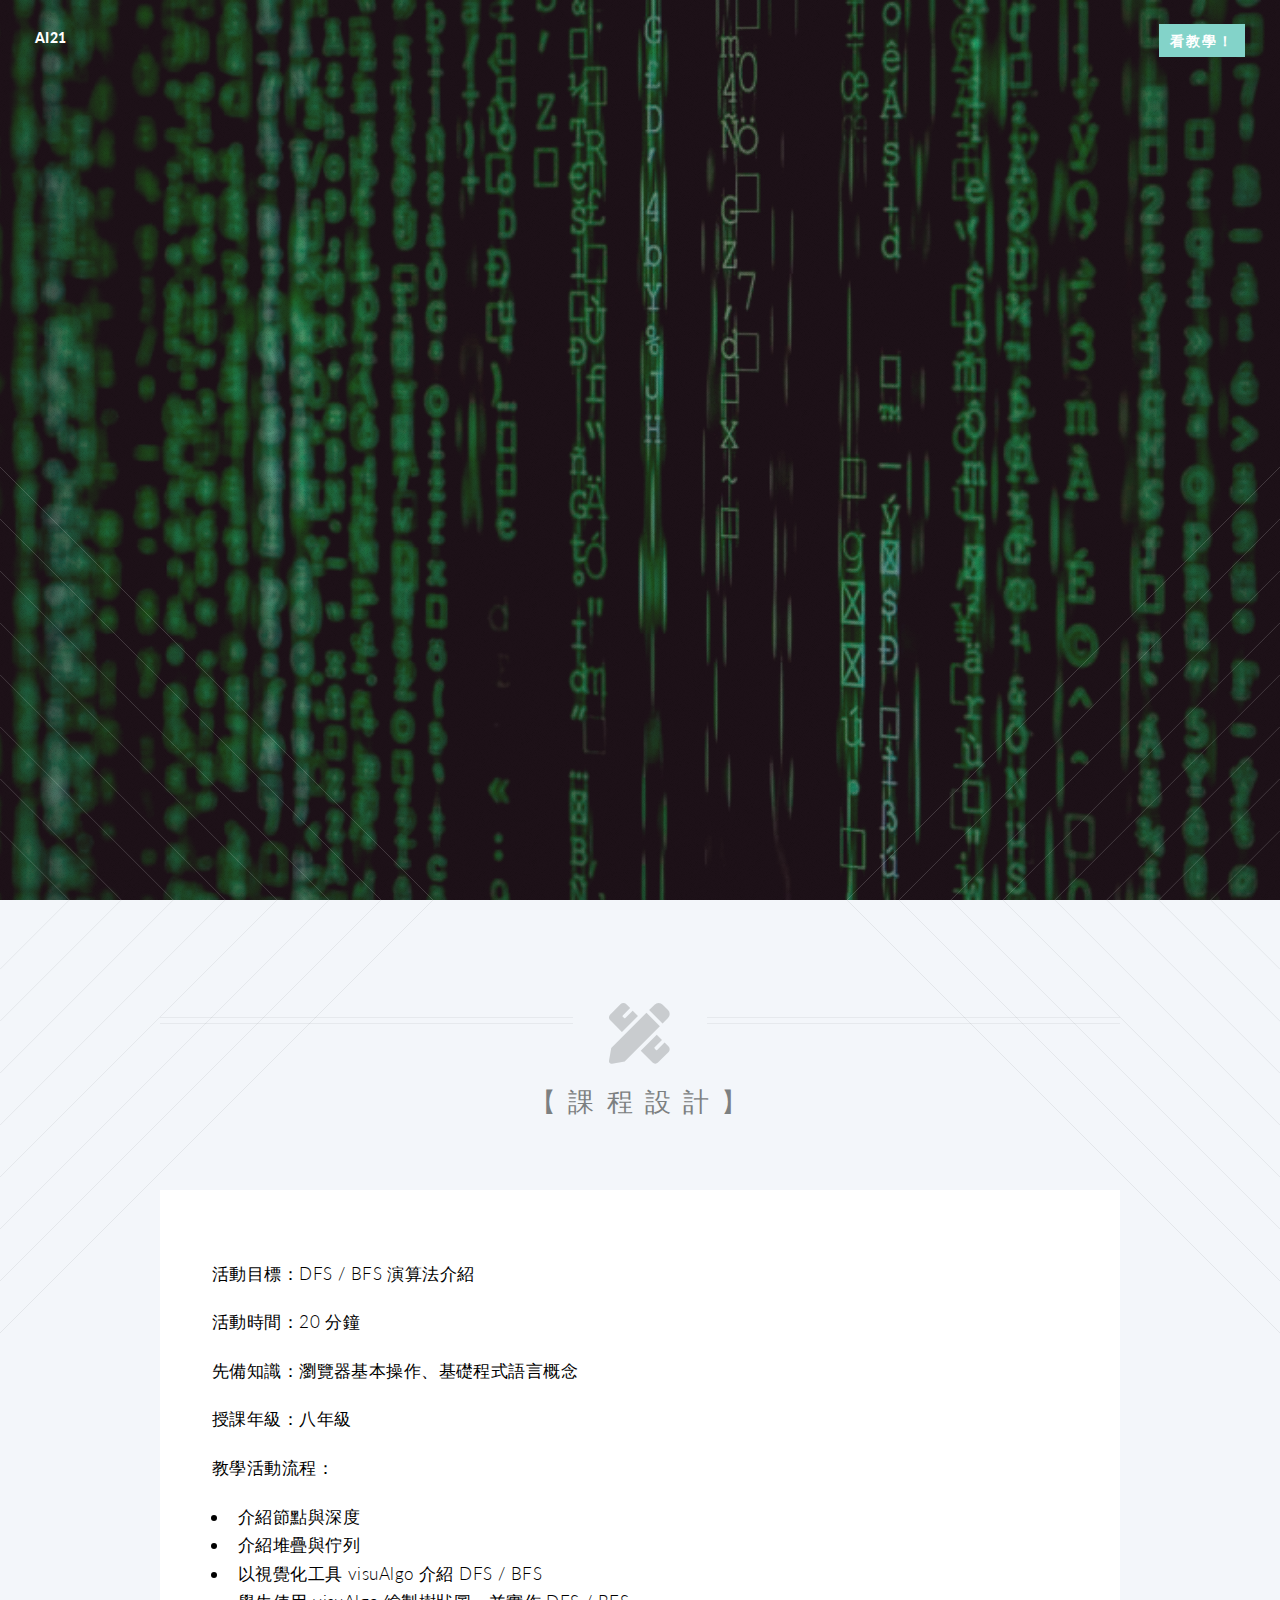
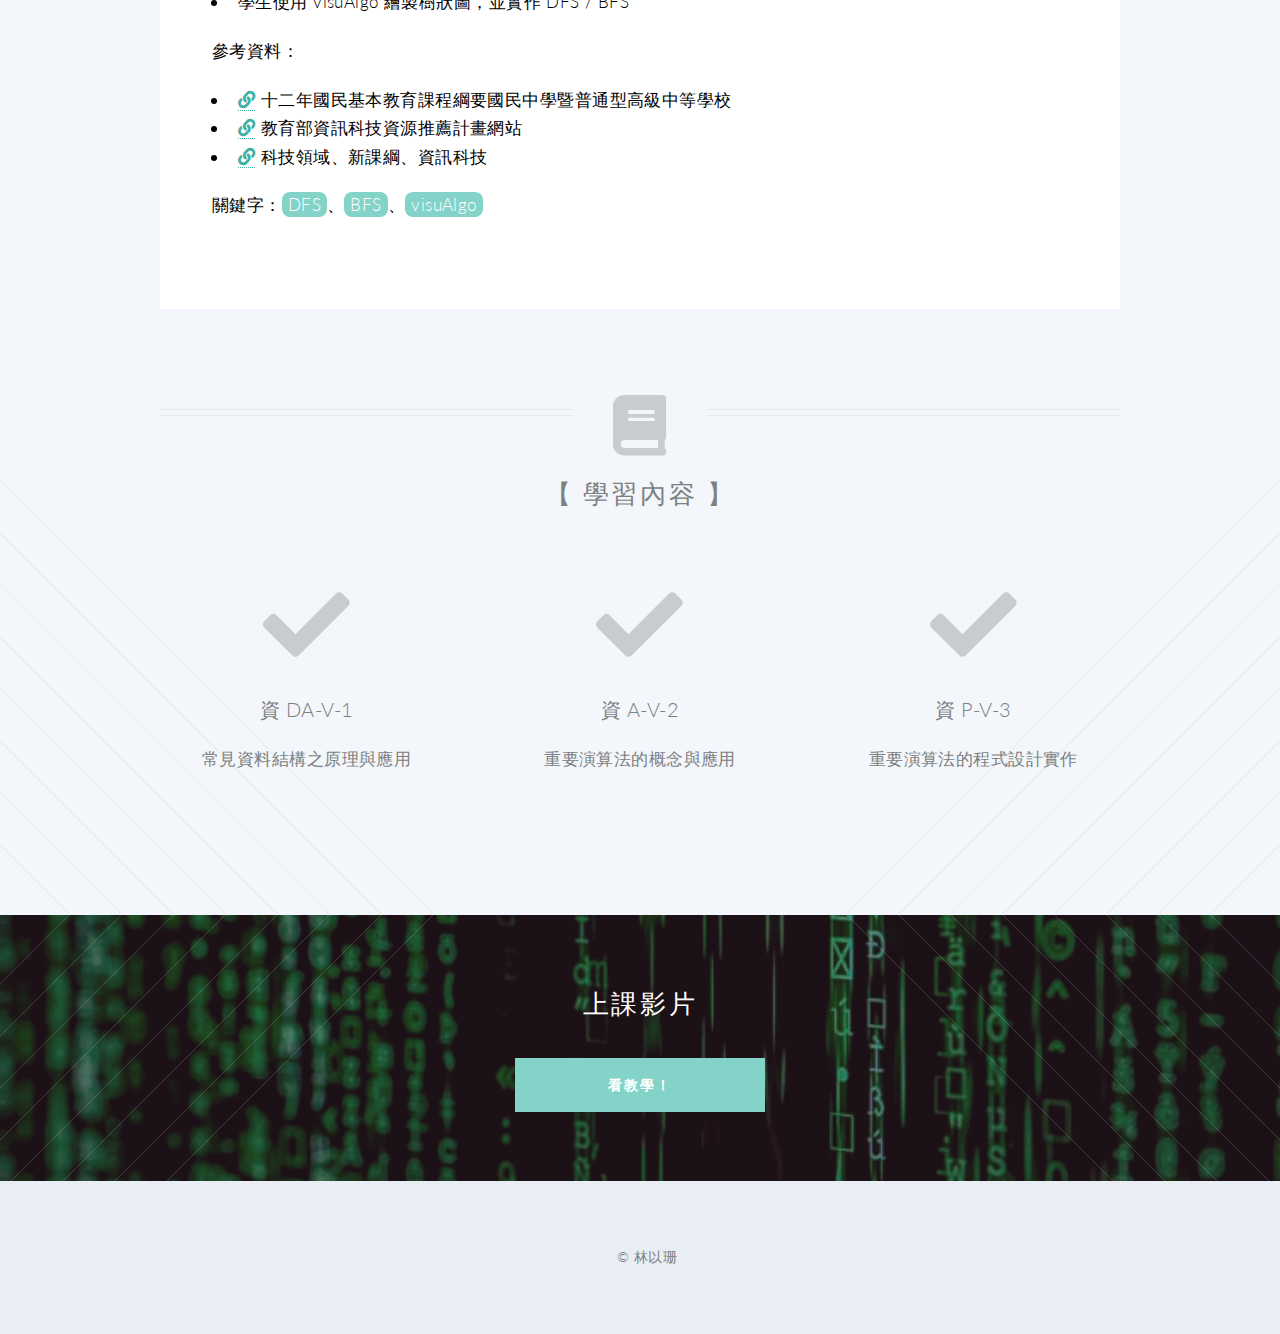
<file: index.html>
<!DOCTYPE html>
<!--
	Twenty by HTML5 UP
	html5up.net | @ajlkn
	Free for personal and commercial use under the CCA 3.0 license (html5up.net/license)
-->
<html>
    <head>
        <title>AI21演算法教學</title>
        <meta charset="utf-8" />
        <meta
            name="viewport"
            content="width=device-width, initial-scale=1, user-scalable=no"
        />
        <link rel="stylesheet" href="assets/css/main.css" />
        <noscript
            ><link rel="stylesheet" href="assets/css/noscript.css"
        /></noscript>
    </head>
    <body class="index is-preload">
        <div id="page-wrapper">
            <!-- Header -->
            <header id="header" class="alt">
                <h1 id="logo"><a href="index.html">AI21</a></h1>
                <nav id="nav">
                    <ul>
                        <li>
                            <a href="class.html" class="button primary"
                                >看教學！</a
                            >
                        </li>
                    </ul>
                </nav>
            </header>

            <!-- Banner -->
            <section id="banner">
                <!--
						".inner" is set up as an inline-block so it automatically expands
						in both directions to fit whatever's inside it. This means it won't
						automatically wrap lines, so be sure to use line breaks where
						appropriate (<br />).
					-->
                <div class="inner">
                    <header>
                        <h2>人工智慧概論</h2>
                    </header>
                    <br />序。
                    <p>
                        這是一個只會寫前端的教育系大五生寫不出
                        <strong>程式作業</strong> <br />所以替代的演算法教案
                    </p>
                    <footer>
                        <ul class="buttons stacked">
                            <li>
                                <a href="#main" class="button fit scrolly"
                                    >點我看教案</a
                                >
                            </li>
                        </ul>
                    </footer>
                </div>
            </section>

            <!-- Main -->
            <article id="main">
                <header class="special container">
                    <span class="icon solid fas fa-pencil-ruler"></span>
                    <h2>【 課 程 設 計 】</h2>
                </header>

                <!-- One -->
                <section class="wrapper style2 container special-alt">
                    <div class="row gtr-50">
                        <div class="col-12 col-12-narrower">
                            <p>活動目標：DFS / BFS 演算法介紹</p>
                            <p>活動時間：20 分鐘</p>
                            <p>先備知識：瀏覽器基本操作、基礎程式語言概念</p>
                            <p>授課年級：八年級</p>
                            <p>教學活動流程：</p>
                            <ul>
                                <li>介紹節點與深度</li>
                                <li>介紹堆疊與佇列</li>
                                <li>以視覺化工具 visuAlgo 介紹 DFS / BFS</li>
                                <li>
                                    學生使用 visuAlgo 繪製樹狀圖，並實作 DFS / BFS
                                </li>
                            </ul>

                            <p>參考資料：</p>
                            <ul>
                                <li>
                                    <a
                                        href="https://www.k12ea.gov.tw/files/class_schema/課綱/13-科技/13-1/十二年國民基本教育課程綱要國民中學暨普通型高級中等學校─科技領域.pdf"
                                        ><span
                                            class="icon solid fas fa-link"
                                        ></span
                                    ></a>
                                    十二年國民基本教育課程綱要國民中學暨普通型高級中等學校
                                </li>
                                <li>
                                    <a
                                        href="https://sites.google.com/view/infotech-asset/%E9%A6%96%E9%A0%81?authuser=0"
                                        ><span
                                            class="icon solid fas fa-link"
                                        ></span
                                    ></a>
                                    教育部資訊科技資源推薦計畫網站
                                </li>
                                <li>
                                    <a
                                        href="https://ite108.blogspot.com/2018/10/blog-post.html"
                                        ><span
                                            class="icon solid fas fa-link"
                                        ></span
                                    ></a>
                                    科技領域、新課綱、資訊科技
                                </li>
                            </ul>
                            <p>
                                關鍵字：<span class="pill">DFS</span>、<span
                                    class="pill"
                                    >BFS</span
                                >、<span class="pill">visuAlgo</span>
                            </p>
                        </div>
                    </div>
                </section>

                <!-- Two -->
                <section class="wrapper style1 container special">
                    <header class="special container">
                        <span class="icon solid fas fa-book"></span>
                        <h2>【 學習內容 】</h2>
                    </header>
                    <div class="row">
                        <div class="col-4 col-12-narrower">
                            <section>
                                <span
                                    class="icon solid featured fa-check"
                                ></span>
                                <header>
                                    <h3>資 Da-V-1</h3>
                                </header>
                                <p>
                                    常見資料結構之原理與應用
                                </p>
                            </section>
                        </div>
                        <div class="col-4 col-12-narrower">
                            <section>
                                <span
                                    class="icon solid featured fa-check"
                                ></span>
                                <header>
                                    <h3>資 A-V-2</h3>
                                </header>
                                <p>重要演算法的概念與應用</p>
                            </section>
                        </div>
                        <div class="col-4 col-12-narrower">
                            <section>
                                <span
                                    class="icon solid featured fa-check"
                                ></span>
                                <header>
                                    <h3>資 P-V-3</h3>
                                </header>
                                <p>重要演算法的程式設計實作</p>
                            </section>
                        </div>
                    </div>
                </section>
            </article>

            <!-- CTA -->
            <section id="cta">
                <header>
                    <h2>上課影片</h2>
                </header>
                <footer>
                    <ul class="buttons">
                        <li>
                            <a href="class.html" class="button primary">看教學！</a>
                        </li>
                    </ul>
                </footer>
            </section>

            <!-- Footer -->
            <footer id="footer">
                <ul class="copyright">
                    <li>&copy; 林以珊</li>
                </ul>
            </footer>
        </div>

        <!-- Scripts -->
        <script src="assets/js/jquery.min.js"></script>
        <script src="assets/js/jquery.dropotron.min.js"></script>
        <script src="assets/js/jquery.scrolly.min.js"></script>
        <script src="assets/js/jquery.scrollex.min.js"></script>
        <script src="assets/js/browser.min.js"></script>
        <script src="assets/js/breakpoints.min.js"></script>
        <script src="assets/js/util.js"></script>
        <script src="assets/js/main.js"></script>
    </body>
</html>
</file>
<file: assets/css/noscript.css>
/*
	Twenty by HTML5 UP
	html5up.net | @ajlkn
	Free for personal and commercial use under the CCA 3.0 license (html5up.net/license)
*/

/* Banner */

	#banner .inner {
		opacity: 1;
	}
</file>
<file: assets/css/main.css>
@import url("fontawesome-all.min.css");
@import url("https://fonts.googleapis.com/css?family=Lato:300,400,900");

/*
	Twenty by HTML5 UP
	html5up.net | @ajlkn
	Free for personal and commercial use under the CCA 3.0 license (html5up.net/license)
*/

html,
body,
div,
span,
applet,
object,
iframe,
h1,
h2,
h3,
h4,
h5,
h6,
p,
blockquote,
pre,
a,
abbr,
acronym,
address,
big,
cite,
code,
del,
dfn,
em,
img,
ins,
kbd,
q,
s,
samp,
small,
strike,
strong,
sub,
sup,
tt,
var,
b,
u,
i,
center,
dl,
dt,
dd,
ol,
ul,
li,
fieldset,
form,
label,
legend,
table,
caption,
tbody,
tfoot,
thead,
tr,
th,
td,
article,
aside,
canvas,
details,
embed,
figure,
figcaption,
footer,
header,
hgroup,
menu,
nav,
output,
ruby,
section,
summary,
time,
mark,
audio,
video {
    margin: 0;
    padding: 0;
    border: 0;
    font-size: 100%;
    font: inherit;
    vertical-align: baseline;
}

article,
aside,
details,
figcaption,
figure,
footer,
header,
hgroup,
menu,
nav,
section {
    display: block;
}

body {
    line-height: 1;
}

ol,
ul {
    list-style: none;
}

blockquote,
q {
    quotes: none;
}

blockquote:before,
blockquote:after,
q:before,
q:after {
    content: "";
    content: none;
}

table {
    border-collapse: collapse;
    border-spacing: 0;
}

body {
    -webkit-text-size-adjust: none;
}

mark {
    background-color: transparent;
    color: inherit;
}

input::-moz-focus-inner {
    border: 0;
    padding: 0;
}

input,
select,
textarea {
    -moz-appearance: none;
    -webkit-appearance: none;
    -ms-appearance: none;
    appearance: none;
}

/* Basic */

html {
    box-sizing: border-box;
}

*,
*:before,
*:after {
    box-sizing: inherit;
}

body {
    background: #f3f6fa;
}

body.is-preload *,
body.is-preload *:before,
body.is-preload *:after {
    -moz-animation: none !important;
    -webkit-animation: none !important;
    -ms-animation: none !important;
    animation: none !important;
    -moz-transition: none !important;
    -webkit-transition: none !important;
    -ms-transition: none !important;
    transition: none !important;
}

body,
input,
select,
textarea {
    color: #7c8081;
    font-family: "Lato", sans-serif;
    font-size: 15pt;
    font-weight: 300;
    letter-spacing: 0.025em;
    line-height: 1.75em;
}

a {
    -moz-transition: color 0.2s ease-in-out, border-color 0.2s ease-in-out,
        background-color 0.2s ease-in-out;
    -webkit-transition: color 0.2s ease-in-out, border-color 0.2s ease-in-out,
        background-color 0.2s ease-in-out;
    -ms-transition: color 0.2s ease-in-out, border-color 0.2s ease-in-out,
        background-color 0.2s ease-in-out;
    transition: color 0.2s ease-in-out, border-color 0.2s ease-in-out,
        background-color 0.2s ease-in-out;
    color: #3fb1a3;
    text-decoration: none;
    border-bottom: dotted 1px;
}

a:hover {
    border-bottom-color: transparent;
}

strong,
b {
    font-weight: 400;
}

p,
ul,
ol,
dl,
table,
blockquote {
    margin: 0 0 20px 0;
}

h1,
h2,
h3,
h4,
h5,
h6 {
    color: inherit;
    font-weight: 300;
    line-height: 1.75em;
    margin-bottom: 1em;
    text-transform: uppercase;
}

h1 a,
h2 a,
h3 a,
h4 a,
h5 a,
h6 a {
    color: inherit;
    text-decoration: none;
    border: 0;
}

h2 {
    font-size: 1.5em;
    letter-spacing: 0.1em;
}

h3 {
    font-size: 1.15em;
    letter-spacing: 0.025em;
}

sub {
    font-size: 0.8em;
    position: relative;
    top: 0.5em;
}

sup {
    font-size: 0.8em;
    position: relative;
    top: -0.5em;
}

hr {
    border-top: solid 1px rgba(124, 128, 129, 0.2);
    border: 0;
    margin-bottom: 1.5em;
}

blockquote {
    border-left: solid 0.5em rgba(124, 128, 129, 0.2);
    font-style: italic;
    padding: 1em 0 1em 2em;
}

/* Container */

.container {
    margin: 0 auto;
    max-width: 100%;
    width: 1400px;
}

.container.medium {
    width: 1050px;
}

@media screen and (max-width: 1680px) {
    .container {
        width: 1200px;
    }

    .container.medium {
        width: 900px;
    }
}

@media screen and (max-width: 1280px) {
    .container {
        width: 960px;
    }

    .container.medium {
        width: 735px;
    }
}

@media screen and (max-width: 980px) {
    .container {
        width: 95%;
    }

    .container.medium {
        width: 71.25%;
    }
}

@media screen and (max-width: 840px) {
    .container {
        width: 95%;
    }

    .container.medium {
        width: 95%;
    }
}

@media screen and (max-width: 736px) {
    .container {
        width: 100%;
    }

    .container.medium {
        width: 100%;
    }
}

/* Row */

.row {
    display: flex;
    flex-wrap: wrap;
    box-sizing: border-box;
    align-items: stretch;
}

.row > * {
    box-sizing: border-box;
}

.row.gtr-uniform > * > :last-child {
    margin-bottom: 0;
}

.row.aln-left {
    justify-content: flex-start;
}

.row.aln-center {
    justify-content: center;
}

.row.aln-right {
    justify-content: flex-end;
}

.row.aln-top {
    align-items: flex-start;
}

.row.aln-middle {
    align-items: center;
}

.row.aln-bottom {
    align-items: flex-end;
}

.row > .imp {
    order: -1;
}

.row > .col-1 {
    width: 8.33333%;
}

.row > .off-1 {
    margin-left: 8.33333%;
}

.row > .col-2 {
    width: 16.66667%;
}

.row > .off-2 {
    margin-left: 16.66667%;
}

.row > .col-3 {
    width: 25%;
}

.row > .off-3 {
    margin-left: 25%;
}

.row > .col-4 {
    width: 33.33333%;
}

.row > .off-4 {
    margin-left: 33.33333%;
}

.row > .col-5 {
    width: 41.66667%;
}

.row > .off-5 {
    margin-left: 41.66667%;
}

.row > .col-6 {
    width: 50%;
}

.row > .off-6 {
    margin-left: 50%;
}

.row > .col-7 {
    width: 58.33333%;
}

.row > .off-7 {
    margin-left: 58.33333%;
}

.row > .col-8 {
    width: 66.66667%;
}

.row > .off-8 {
    margin-left: 66.66667%;
}

.row > .col-9 {
    width: 75%;
}

.row > .off-9 {
    margin-left: 75%;
}

.row > .col-10 {
    width: 83.33333%;
}

.row > .off-10 {
    margin-left: 83.33333%;
}

.row > .col-11 {
    width: 91.66667%;
}

.row > .off-11 {
    margin-left: 91.66667%;
}

.row > .col-12 {
    width: 100%;
}

.row > .off-12 {
    margin-left: 100%;
}

.row.gtr-0 {
    margin-top: 0px;
    margin-left: 0px;
}

.row.gtr-0 > * {
    padding: 0px 0 0 0px;
}

.row.gtr-0.gtr-uniform {
    margin-top: 0px;
}

.row.gtr-0.gtr-uniform > * {
    padding-top: 0px;
}

.row.gtr-25 {
    margin-top: -12.5px;
    margin-left: -12.5px;
}

.row.gtr-25 > * {
    padding: 12.5px 0 0 12.5px;
}

.row.gtr-25.gtr-uniform {
    margin-top: -12.5px;
}

.row.gtr-25.gtr-uniform > * {
    padding-top: 12.5px;
}

.row.gtr-50 {
    margin-top: -25px;
    margin-left: -25px;
}

.row.gtr-50 > * {
    padding: 25px 0 0 25px;
}

.row.gtr-50.gtr-uniform {
    margin-top: -25px;
}

.row.gtr-50.gtr-uniform > * {
    padding-top: 25px;
}

.row {
    margin-top: -50px;
    margin-left: -50px;
}

.row > * {
    padding: 50px 0 0 50px;
}

.row.gtr-uniform {
    margin-top: -50px;
}

.row.gtr-uniform > * {
    padding-top: 50px;
}

.row.gtr-150 {
    margin-top: -75px;
    margin-left: -75px;
}

.row.gtr-150 > * {
    padding: 75px 0 0 75px;
}

.row.gtr-150.gtr-uniform {
    margin-top: -75px;
}

.row.gtr-150.gtr-uniform > * {
    padding-top: 75px;
}

.row.gtr-200 {
    margin-top: -100px;
    margin-left: -100px;
}

.row.gtr-200 > * {
    padding: 100px 0 0 100px;
}

.row.gtr-200.gtr-uniform {
    margin-top: -100px;
}

.row.gtr-200.gtr-uniform > * {
    padding-top: 100px;
}

@media screen and (max-width: 1680px) {
    .row {
        display: flex;
        flex-wrap: wrap;
        box-sizing: border-box;
        align-items: stretch;
    }

    .row > * {
        box-sizing: border-box;
    }

    .row.gtr-uniform > * > :last-child {
        margin-bottom: 0;
    }

    .row.aln-left {
        justify-content: flex-start;
    }

    .row.aln-center {
        justify-content: center;
    }

    .row.aln-right {
        justify-content: flex-end;
    }

    .row.aln-top {
        align-items: flex-start;
    }

    .row.aln-middle {
        align-items: center;
    }

    .row.aln-bottom {
        align-items: flex-end;
    }

    .row > .imp-wide {
        order: -1;
    }

    .row > .col-1-wide {
        width: 8.33333%;
    }

    .row > .off-1-wide {
        margin-left: 8.33333%;
    }

    .row > .col-2-wide {
        width: 16.66667%;
    }

    .row > .off-2-wide {
        margin-left: 16.66667%;
    }

    .row > .col-3-wide {
        width: 25%;
    }

    .row > .off-3-wide {
        margin-left: 25%;
    }

    .row > .col-4-wide {
        width: 33.33333%;
    }

    .row > .off-4-wide {
        margin-left: 33.33333%;
    }

    .row > .col-5-wide {
        width: 41.66667%;
    }

    .row > .off-5-wide {
        margin-left: 41.66667%;
    }

    .row > .col-6-wide {
        width: 50%;
    }

    .row > .off-6-wide {
        margin-left: 50%;
    }

    .row > .col-7-wide {
        width: 58.33333%;
    }

    .row > .off-7-wide {
        margin-left: 58.33333%;
    }

    .row > .col-8-wide {
        width: 66.66667%;
    }

    .row > .off-8-wide {
        margin-left: 66.66667%;
    }

    .row > .col-9-wide {
        width: 75%;
    }

    .row > .off-9-wide {
        margin-left: 75%;
    }

    .row > .col-10-wide {
        width: 83.33333%;
    }

    .row > .off-10-wide {
        margin-left: 83.33333%;
    }

    .row > .col-11-wide {
        width: 91.66667%;
    }

    .row > .off-11-wide {
        margin-left: 91.66667%;
    }

    .row > .col-12-wide {
        width: 100%;
    }

    .row > .off-12-wide {
        margin-left: 100%;
    }

    .row.gtr-0 {
        margin-top: 0px;
        margin-left: 0px;
    }

    .row.gtr-0 > * {
        padding: 0px 0 0 0px;
    }

    .row.gtr-0.gtr-uniform {
        margin-top: 0px;
    }

    .row.gtr-0.gtr-uniform > * {
        padding-top: 0px;
    }

    .row.gtr-25 {
        margin-top: -10px;
        margin-left: -10px;
    }

    .row.gtr-25 > * {
        padding: 10px 0 0 10px;
    }

    .row.gtr-25.gtr-uniform {
        margin-top: -10px;
    }

    .row.gtr-25.gtr-uniform > * {
        padding-top: 10px;
    }

    .row.gtr-50 {
        margin-top: -20px;
        margin-left: -20px;
    }

    .row.gtr-50 > * {
        padding: 20px 0 0 20px;
    }

    .row.gtr-50.gtr-uniform {
        margin-top: -20px;
    }

    .row.gtr-50.gtr-uniform > * {
        padding-top: 20px;
    }

    .row {
        margin-top: -40px;
        margin-left: -40px;
    }

    .row > * {
        padding: 40px 0 0 40px;
    }

    .row.gtr-uniform {
        margin-top: -40px;
    }

    .row.gtr-uniform > * {
        padding-top: 40px;
    }

    .row.gtr-150 {
        margin-top: -60px;
        margin-left: -60px;
    }

    .row.gtr-150 > * {
        padding: 60px 0 0 60px;
    }

    .row.gtr-150.gtr-uniform {
        margin-top: -60px;
    }

    .row.gtr-150.gtr-uniform > * {
        padding-top: 60px;
    }

    .row.gtr-200 {
        margin-top: -80px;
        margin-left: -80px;
    }

    .row.gtr-200 > * {
        padding: 80px 0 0 80px;
    }

    .row.gtr-200.gtr-uniform {
        margin-top: -80px;
    }

    .row.gtr-200.gtr-uniform > * {
        padding-top: 80px;
    }
}

@media screen and (max-width: 1280px) {
    .row {
        display: flex;
        flex-wrap: wrap;
        box-sizing: border-box;
        align-items: stretch;
    }

    .row > * {
        box-sizing: border-box;
    }

    .row.gtr-uniform > * > :last-child {
        margin-bottom: 0;
    }

    .row.aln-left {
        justify-content: flex-start;
    }

    .row.aln-center {
        justify-content: center;
    }

    .row.aln-right {
        justify-content: flex-end;
    }

    .row.aln-top {
        align-items: flex-start;
    }

    .row.aln-middle {
        align-items: center;
    }

    .row.aln-bottom {
        align-items: flex-end;
    }

    .row > .imp-normal {
        order: -1;
    }

    .row > .col-1-normal {
        width: 8.33333%;
    }

    .row > .off-1-normal {
        margin-left: 8.33333%;
    }

    .row > .col-2-normal {
        width: 16.66667%;
    }

    .row > .off-2-normal {
        margin-left: 16.66667%;
    }

    .row > .col-3-normal {
        width: 25%;
    }

    .row > .off-3-normal {
        margin-left: 25%;
    }

    .row > .col-4-normal {
        width: 33.33333%;
    }

    .row > .off-4-normal {
        margin-left: 33.33333%;
    }

    .row > .col-5-normal {
        width: 41.66667%;
    }

    .row > .off-5-normal {
        margin-left: 41.66667%;
    }

    .row > .col-6-normal {
        width: 50%;
    }

    .row > .off-6-normal {
        margin-left: 50%;
    }

    .row > .col-7-normal {
        width: 58.33333%;
    }

    .row > .off-7-normal {
        margin-left: 58.33333%;
    }

    .row > .col-8-normal {
        width: 66.66667%;
    }

    .row > .off-8-normal {
        margin-left: 66.66667%;
    }

    .row > .col-9-normal {
        width: 75%;
    }

    .row > .off-9-normal {
        margin-left: 75%;
    }

    .row > .col-10-normal {
        width: 83.33333%;
    }

    .row > .off-10-normal {
        margin-left: 83.33333%;
    }

    .row > .col-11-normal {
        width: 91.66667%;
    }

    .row > .off-11-normal {
        margin-left: 91.66667%;
    }

    .row > .col-12-normal {
        width: 100%;
    }

    .row > .off-12-normal {
        margin-left: 100%;
    }

    .row.gtr-0 {
        margin-top: 0px;
        margin-left: 0px;
    }

    .row.gtr-0 > * {
        padding: 0px 0 0 0px;
    }

    .row.gtr-0.gtr-uniform {
        margin-top: 0px;
    }

    .row.gtr-0.gtr-uniform > * {
        padding-top: 0px;
    }

    .row.gtr-25 {
        margin-top: -10px;
        margin-left: -10px;
    }

    .row.gtr-25 > * {
        padding: 10px 0 0 10px;
    }

    .row.gtr-25.gtr-uniform {
        margin-top: -10px;
    }

    .row.gtr-25.gtr-uniform > * {
        padding-top: 10px;
    }

    .row.gtr-50 {
        margin-top: -20px;
        margin-left: -20px;
    }

    .row.gtr-50 > * {
        padding: 20px 0 0 20px;
    }

    .row.gtr-50.gtr-uniform {
        margin-top: -20px;
    }

    .row.gtr-50.gtr-uniform > * {
        padding-top: 20px;
    }

    .row {
        margin-top: -40px;
        margin-left: -40px;
    }

    .row > * {
        padding: 40px 0 0 40px;
    }

    .row.gtr-uniform {
        margin-top: -40px;
    }

    .row.gtr-uniform > * {
        padding-top: 40px;
    }

    .row.gtr-150 {
        margin-top: -60px;
        margin-left: -60px;
    }

    .row.gtr-150 > * {
        padding: 60px 0 0 60px;
    }

    .row.gtr-150.gtr-uniform {
        margin-top: -60px;
    }

    .row.gtr-150.gtr-uniform > * {
        padding-top: 60px;
    }

    .row.gtr-200 {
        margin-top: -80px;
        margin-left: -80px;
    }

    .row.gtr-200 > * {
        padding: 80px 0 0 80px;
    }

    .row.gtr-200.gtr-uniform {
        margin-top: -80px;
    }

    .row.gtr-200.gtr-uniform > * {
        padding-top: 80px;
    }
}

@media screen and (max-width: 980px) {
    .row {
        display: flex;
        flex-wrap: wrap;
        box-sizing: border-box;
        align-items: stretch;
    }

    .row > * {
        box-sizing: border-box;
    }

    .row.gtr-uniform > * > :last-child {
        margin-bottom: 0;
    }

    .row.aln-left {
        justify-content: flex-start;
    }

    .row.aln-center {
        justify-content: center;
    }

    .row.aln-right {
        justify-content: flex-end;
    }

    .row.aln-top {
        align-items: flex-start;
    }

    .row.aln-middle {
        align-items: center;
    }

    .row.aln-bottom {
        align-items: flex-end;
    }

    .row > .imp-narrow {
        order: -1;
    }

    .row > .col-1-narrow {
        width: 8.33333%;
    }

    .row > .off-1-narrow {
        margin-left: 8.33333%;
    }

    .row > .col-2-narrow {
        width: 16.66667%;
    }

    .row > .off-2-narrow {
        margin-left: 16.66667%;
    }

    .row > .col-3-narrow {
        width: 25%;
    }

    .row > .off-3-narrow {
        margin-left: 25%;
    }

    .row > .col-4-narrow {
        width: 33.33333%;
    }

    .row > .off-4-narrow {
        margin-left: 33.33333%;
    }

    .row > .col-5-narrow {
        width: 41.66667%;
    }

    .row > .off-5-narrow {
        margin-left: 41.66667%;
    }

    .row > .col-6-narrow {
        width: 50%;
    }

    .row > .off-6-narrow {
        margin-left: 50%;
    }

    .row > .col-7-narrow {
        width: 58.33333%;
    }

    .row > .off-7-narrow {
        margin-left: 58.33333%;
    }

    .row > .col-8-narrow {
        width: 66.66667%;
    }

    .row > .off-8-narrow {
        margin-left: 66.66667%;
    }

    .row > .col-9-narrow {
        width: 75%;
    }

    .row > .off-9-narrow {
        margin-left: 75%;
    }

    .row > .col-10-narrow {
        width: 83.33333%;
    }

    .row > .off-10-narrow {
        margin-left: 83.33333%;
    }

    .row > .col-11-narrow {
        width: 91.66667%;
    }

    .row > .off-11-narrow {
        margin-left: 91.66667%;
    }

    .row > .col-12-narrow {
        width: 100%;
    }

    .row > .off-12-narrow {
        margin-left: 100%;
    }

    .row.gtr-0 {
        margin-top: 0px;
        margin-left: 0px;
    }

    .row.gtr-0 > * {
        padding: 0px 0 0 0px;
    }

    .row.gtr-0.gtr-uniform {
        margin-top: 0px;
    }

    .row.gtr-0.gtr-uniform > * {
        padding-top: 0px;
    }

    .row.gtr-25 {
        margin-top: -7.5px;
        margin-left: -7.5px;
    }

    .row.gtr-25 > * {
        padding: 7.5px 0 0 7.5px;
    }

    .row.gtr-25.gtr-uniform {
        margin-top: -7.5px;
    }

    .row.gtr-25.gtr-uniform > * {
        padding-top: 7.5px;
    }

    .row.gtr-50 {
        margin-top: -15px;
        margin-left: -15px;
    }

    .row.gtr-50 > * {
        padding: 15px 0 0 15px;
    }

    .row.gtr-50.gtr-uniform {
        margin-top: -15px;
    }

    .row.gtr-50.gtr-uniform > * {
        padding-top: 15px;
    }

    .row {
        margin-top: -30px;
        margin-left: -30px;
    }

    .row > * {
        padding: 30px 0 0 30px;
    }

    .row.gtr-uniform {
        margin-top: -30px;
    }

    .row.gtr-uniform > * {
        padding-top: 30px;
    }

    .row.gtr-150 {
        margin-top: -45px;
        margin-left: -45px;
    }

    .row.gtr-150 > * {
        padding: 45px 0 0 45px;
    }

    .row.gtr-150.gtr-uniform {
        margin-top: -45px;
    }

    .row.gtr-150.gtr-uniform > * {
        padding-top: 45px;
    }

    .row.gtr-200 {
        margin-top: -60px;
        margin-left: -60px;
    }

    .row.gtr-200 > * {
        padding: 60px 0 0 60px;
    }

    .row.gtr-200.gtr-uniform {
        margin-top: -60px;
    }

    .row.gtr-200.gtr-uniform > * {
        padding-top: 60px;
    }
}

@media screen and (max-width: 840px) {
    .row {
        display: flex;
        flex-wrap: wrap;
        box-sizing: border-box;
        align-items: stretch;
    }

    .row > * {
        box-sizing: border-box;
    }

    .row.gtr-uniform > * > :last-child {
        margin-bottom: 0;
    }

    .row.aln-left {
        justify-content: flex-start;
    }

    .row.aln-center {
        justify-content: center;
    }

    .row.aln-right {
        justify-content: flex-end;
    }

    .row.aln-top {
        align-items: flex-start;
    }

    .row.aln-middle {
        align-items: center;
    }

    .row.aln-bottom {
        align-items: flex-end;
    }

    .row > .imp-narrower {
        order: -1;
    }

    .row > .col-1-narrower {
        width: 8.33333%;
    }

    .row > .off-1-narrower {
        margin-left: 8.33333%;
    }

    .row > .col-2-narrower {
        width: 16.66667%;
    }

    .row > .off-2-narrower {
        margin-left: 16.66667%;
    }

    .row > .col-3-narrower {
        width: 25%;
    }

    .row > .off-3-narrower {
        margin-left: 25%;
    }

    .row > .col-4-narrower {
        width: 33.33333%;
    }

    .row > .off-4-narrower {
        margin-left: 33.33333%;
    }

    .row > .col-5-narrower {
        width: 41.66667%;
    }

    .row > .off-5-narrower {
        margin-left: 41.66667%;
    }

    .row > .col-6-narrower {
        width: 50%;
    }

    .row > .off-6-narrower {
        margin-left: 50%;
    }

    .row > .col-7-narrower {
        width: 58.33333%;
    }

    .row > .off-7-narrower {
        margin-left: 58.33333%;
    }

    .row > .col-8-narrower {
        width: 66.66667%;
    }

    .row > .off-8-narrower {
        margin-left: 66.66667%;
    }

    .row > .col-9-narrower {
        width: 75%;
    }

    .row > .off-9-narrower {
        margin-left: 75%;
    }

    .row > .col-10-narrower {
        width: 83.33333%;
    }

    .row > .off-10-narrower {
        margin-left: 83.33333%;
    }

    .row > .col-11-narrower {
        width: 91.66667%;
    }

    .row > .off-11-narrower {
        margin-left: 91.66667%;
    }

    .row > .col-12-narrower {
        width: 100%;
    }

    .row > .off-12-narrower {
        margin-left: 100%;
    }

    .row.gtr-0 {
        margin-top: 0px;
        margin-left: 0px;
    }

    .row.gtr-0 > * {
        padding: 0px 0 0 0px;
    }

    .row.gtr-0.gtr-uniform {
        margin-top: 0px;
    }

    .row.gtr-0.gtr-uniform > * {
        padding-top: 0px;
    }

    .row.gtr-25 {
        margin-top: -7.5px;
        margin-left: -7.5px;
    }

    .row.gtr-25 > * {
        padding: 7.5px 0 0 7.5px;
    }

    .row.gtr-25.gtr-uniform {
        margin-top: -7.5px;
    }

    .row.gtr-25.gtr-uniform > * {
        padding-top: 7.5px;
    }

    .row.gtr-50 {
        margin-top: -15px;
        margin-left: -15px;
    }

    .row.gtr-50 > * {
        padding: 15px 0 0 15px;
    }

    .row.gtr-50.gtr-uniform {
        margin-top: -15px;
    }

    .row.gtr-50.gtr-uniform > * {
        padding-top: 15px;
    }

    .row {
        margin-top: -30px;
        margin-left: -30px;
    }

    .row > * {
        padding: 30px 0 0 30px;
    }

    .row.gtr-uniform {
        margin-top: -30px;
    }

    .row.gtr-uniform > * {
        padding-top: 30px;
    }

    .row.gtr-150 {
        margin-top: -45px;
        margin-left: -45px;
    }

    .row.gtr-150 > * {
        padding: 45px 0 0 45px;
    }

    .row.gtr-150.gtr-uniform {
        margin-top: -45px;
    }

    .row.gtr-150.gtr-uniform > * {
        padding-top: 45px;
    }

    .row.gtr-200 {
        margin-top: -60px;
        margin-left: -60px;
    }

    .row.gtr-200 > * {
        padding: 60px 0 0 60px;
    }

    .row.gtr-200.gtr-uniform {
        margin-top: -60px;
    }

    .row.gtr-200.gtr-uniform > * {
        padding-top: 60px;
    }
}

@media screen and (max-width: 736px) {
    .row {
        display: flex;
        flex-wrap: wrap;
        box-sizing: border-box;
        align-items: stretch;
    }

    .row > * {
        box-sizing: border-box;
    }

    .row.gtr-uniform > * > :last-child {
        margin-bottom: 0;
    }

    .row.aln-left {
        justify-content: flex-start;
    }

    .row.aln-center {
        justify-content: center;
    }

    .row.aln-right {
        justify-content: flex-end;
    }

    .row.aln-top {
        align-items: flex-start;
    }

    .row.aln-middle {
        align-items: center;
    }

    .row.aln-bottom {
        align-items: flex-end;
    }

    .row > .imp-mobile {
        order: -1;
    }

    .row > .col-1-mobile {
        width: 8.33333%;
    }

    .row > .off-1-mobile {
        margin-left: 8.33333%;
    }

    .row > .col-2-mobile {
        width: 16.66667%;
    }

    .row > .off-2-mobile {
        margin-left: 16.66667%;
    }

    .row > .col-3-mobile {
        width: 25%;
    }

    .row > .off-3-mobile {
        margin-left: 25%;
    }

    .row > .col-4-mobile {
        width: 33.33333%;
    }

    .row > .off-4-mobile {
        margin-left: 33.33333%;
    }

    .row > .col-5-mobile {
        width: 41.66667%;
    }

    .row > .off-5-mobile {
        margin-left: 41.66667%;
    }

    .row > .col-6-mobile {
        width: 50%;
    }

    .row > .off-6-mobile {
        margin-left: 50%;
    }

    .row > .col-7-mobile {
        width: 58.33333%;
    }

    .row > .off-7-mobile {
        margin-left: 58.33333%;
    }

    .row > .col-8-mobile {
        width: 66.66667%;
    }

    .row > .off-8-mobile {
        margin-left: 66.66667%;
    }

    .row > .col-9-mobile {
        width: 75%;
    }

    .row > .off-9-mobile {
        margin-left: 75%;
    }

    .row > .col-10-mobile {
        width: 83.33333%;
    }

    .row > .off-10-mobile {
        margin-left: 83.33333%;
    }

    .row > .col-11-mobile {
        width: 91.66667%;
    }

    .row > .off-11-mobile {
        margin-left: 91.66667%;
    }

    .row > .col-12-mobile {
        width: 100%;
    }

    .row > .off-12-mobile {
        margin-left: 100%;
    }

    .row.gtr-0 {
        margin-top: 0px;
        margin-left: 0px;
    }

    .row.gtr-0 > * {
        padding: 0px 0 0 0px;
    }

    .row.gtr-0.gtr-uniform {
        margin-top: 0px;
    }

    .row.gtr-0.gtr-uniform > * {
        padding-top: 0px;
    }

    .row.gtr-25 {
        margin-top: -7.5px;
        margin-left: -7.5px;
    }

    .row.gtr-25 > * {
        padding: 7.5px 0 0 7.5px;
    }

    .row.gtr-25.gtr-uniform {
        margin-top: -7.5px;
    }

    .row.gtr-25.gtr-uniform > * {
        padding-top: 7.5px;
    }

    .row.gtr-50 {
        margin-top: -15px;
        margin-left: -15px;
    }

    .row.gtr-50 > * {
        padding: 15px 0 0 15px;
    }

    .row.gtr-50.gtr-uniform {
        margin-top: -15px;
    }

    .row.gtr-50.gtr-uniform > * {
        padding-top: 15px;
    }

    .row {
        margin-top: -30px;
        margin-left: -30px;
    }

    .row > * {
        padding: 30px 0 0 30px;
    }

    .row.gtr-uniform {
        margin-top: -30px;
    }

    .row.gtr-uniform > * {
        padding-top: 30px;
    }

    .row.gtr-150 {
        margin-top: -45px;
        margin-left: -45px;
    }

    .row.gtr-150 > * {
        padding: 45px 0 0 45px;
    }

    .row.gtr-150.gtr-uniform {
        margin-top: -45px;
    }

    .row.gtr-150.gtr-uniform > * {
        padding-top: 45px;
    }

    .row.gtr-200 {
        margin-top: -60px;
        margin-left: -60px;
    }

    .row.gtr-200 > * {
        padding: 60px 0 0 60px;
    }

    .row.gtr-200.gtr-uniform {
        margin-top: -60px;
    }

    .row.gtr-200.gtr-uniform > * {
        padding-top: 60px;
    }
}

/* Section/Article */

section.special,
article.special {
    text-align: center;
}

header.major {
    padding-bottom: 2em;
}

header.special {
    margin-bottom: 5em;
    padding-top: 7em;
    position: relative;
    text-align: center;
}

header.special:before,
header.special:after {
    border-bottom: solid 1.5px;
    border-top: solid 1.5px;
    content: "";
    height: 7px;
    opacity: 0.1;
    position: absolute;
    top: 1.75em;
    width: 43%;
}

header.special:before {
    left: 0;
}

header.special:after {
    right: 0;
}

header.special h2 {
    margin-bottom: 0;
}

header.special h2 + p {
    margin-bottom: 0;
    padding-top: 1.5em;
}

header.special .icon {
    cursor: default;
    height: 7em;
    left: 0;
    position: absolute;
    text-align: center;
    top: 1em;
    width: 100%;
}

header.special .icon:before {
    font-size: 3.5em;
    opacity: 0.35;
}

footer > :last-child {
    margin-bottom: 0;
}

footer.major {
    padding-top: 3em;
}

/* Form */

input[type="text"],
input[type="password"],
input[type="email"],
textarea {
    -moz-transition: background-color 0.2s ease-in-out,
        border-color 0.2s ease-in-out;
    -webkit-transition: background-color 0.2s ease-in-out,
        border-color 0.2s ease-in-out;
    -ms-transition: background-color 0.2s ease-in-out,
        border-color 0.2s ease-in-out;
    transition: background-color 0.2s ease-in-out, border-color 0.2s ease-in-out;
    -moz-appearance: none;
    -webkit-appearance: none;
    -ms-appearance: none;
    appearance: none;
    background: none;
    border: solid 1px rgba(124, 128, 129, 0.2);
    border-radius: 0;
    color: inherit;
    display: block;
    padding: 0.75em;
    text-decoration: none;
    width: 100%;
    outline: 0;
}

input[type="text"]:focus,
input[type="password"]:focus,
input[type="email"]:focus,
textarea:focus {
    border-color: #83d3c9;
}

input[type="text"],
input[type="password"],
input[type="email"] {
    line-height: 1em;
}

::-webkit-input-placeholder {
    color: inherit;
    opacity: 0.5;
    position: relative;
    top: 3px;
}

:-moz-placeholder {
    color: inherit;
    opacity: 0.5;
}

::-moz-placeholder {
    color: inherit;
    opacity: 0.5;
}

:-ms-input-placeholder {
    color: inherit;
    opacity: 0.5;
}

/* Image */

.image {
    border: 0;
    position: relative;
}

.image:before {
    content: "";
    height: 100%;
    left: 0;
    position: absolute;
    top: 0;
    width: 100%;
}

.image.fit {
    display: block;
}

.image.fit img {
    display: block;
    width: 100%;
}

.image.featured {
    display: block;
    margin: 0 0 2em 0;
}

.image.featured img {
    display: block;
    width: 100%;
}

/* Icon */

.icon {
    text-decoration: none;
    position: relative;
}

.icon:before {
    -moz-osx-font-smoothing: grayscale;
    -webkit-font-smoothing: antialiased;
    display: inline-block;
    font-style: normal;
    font-variant: normal;
    text-rendering: auto;
    line-height: 1;
    text-transform: none !important;
    font-family: "Font Awesome 5 Free";
    font-weight: 400;
}

.icon.solid:before {
    font-weight: 900;
}

.icon:before {
    line-height: inherit;
}

.icon.brands:before {
    font-family: "Font Awesome 5 Brands";
}

.icon.circle {
    -moz-transition: all 0.2s ease-in-out;
    -webkit-transition: all 0.2s ease-in-out;
    -ms-transition: all 0.2s ease-in-out;
    transition: all 0.2s ease-in-out;
    border: 0;
    border-radius: 100%;
    display: inline-block;
    font-size: 1.25em;
    height: 2.25em;
    left: 0;
    line-height: 2.25em;
    text-align: center;
    text-decoration: none;
    top: 0;
    width: 2.25em;
}

.icon.circle:hover {
    top: -0.2em;
}

.icon.circle.fa-twitter {
    background: #70aecd;
    color: #fff;
}

.icon.circle.fa-twitter:hover {
    background: #7fb7d2;
}

.icon.circle.fa-facebook-f {
    background: #7490c3;
    color: #fff;
}

.icon.circle.fa-facebook-f:hover {
    background: #829bc9;
}

.icon.circle.fa-google-plus-g {
    background: #db6b67;
    color: #fff;
}

.icon.circle.fa-google-plus-g:hover {
    background: #df7b77;
}

.icon.circle.fa-github {
    background: #dcad8b;
    color: #fff;
}

.icon.circle.fa-github:hover {
    background: #e1b89b;
}

.icon.circle.fa-dribbble {
    background: #da83ae;
    color: #fff;
}

.icon.circle.fa-dribbble:hover {
    background: #df93b8;
}

.icon.featured {
    cursor: default;
    display: block;
    margin: 0 0 1.5em 0;
    opacity: 0.35;
    text-align: center;
}

.icon.featured:before {
    font-size: 5em;
    line-height: 1em;
}

.icon > .label {
    display: none;
}

/* List */

ol {
    list-style: decimal;
    padding-left: 1.25em;
}

ol li {
    padding-left: 0.25em;
}

ul {
    list-style: disc;
    padding-left: 1em;
}

ul li {
    padding-left: 0.5em;
}

/* Icons */

ul.icons {
    list-style: none;
    padding-left: 0;
    cursor: default;
}

ul.icons li {
    display: inline-block;
    line-height: 1em;
    padding-left: 0.5em;
}

ul.icons li:first-child {
    padding-left: 0;
}

/* Featured Icons */

ul.featured-icons {
    cursor: default;
    margin: -0.75em 0 0 0;
    opacity: 0.35;
    overflow: hidden;
    position: relative;
    list-style: none;
    padding-left: 0;
}

ul.featured-icons li {
    display: block;
    float: left;
    text-align: center;
    width: 50%;
    padding-left: 0;
    margin-bottom: 1em;
}

ul.featured-icons li .icon {
    display: inline-block;
    font-size: 5.5em;
    height: 1em;
    line-height: 1.5em;
    width: 1em;
}

/* Buttons */

ul.buttons {
    cursor: default;
    list-style: none;
    padding-left: 0;
}

ul.buttons:last-child {
    margin-bottom: 0;
}

ul.buttons li {
    display: inline-block;
    padding: 0 0 0 1.5em;
}

ul.buttons li:first-child {
    padding: 0;
}

ul.buttons.stacked li {
    display: block;
    padding: 1.5em 0 0 0;
}

ul.buttons.stacked li:first-child {
    padding: 0;
}

/* Table */

table {
    width: 100%;
}

table.default {
    width: 100%;
}

table.default tbody tr {
    border-bottom: solid 1px rgba(124, 128, 129, 0.2);
}

table.default td {
    padding: 0.5em 1em 0.5em 1em;
}

table.default th {
    font-weight: 400;
    padding: 0.5em 1em 0.5em 1em;
    text-align: left;
}

table.default thead {
    background: #7c8081;
    color: #fff;
}

/* Button */

input[type="button"],
input[type="submit"],
input[type="reset"],
button,
.button {
    -moz-appearance: none;
    -webkit-appearance: none;
    -ms-appearance: none;
    appearance: none;
    -moz-transition: color 0.2s ease-in-out, border-color 0.2s ease-in-out,
        background-color 0.2s ease-in-out;
    -webkit-transition: color 0.2s ease-in-out, border-color 0.2s ease-in-out,
        background-color 0.2s ease-in-out;
    -ms-transition: color 0.2s ease-in-out, border-color 0.2s ease-in-out,
        background-color 0.2s ease-in-out;
    transition: color 0.2s ease-in-out, border-color 0.2s ease-in-out,
        background-color 0.2s ease-in-out;
    background: none;
    border: solid 1px;
    border-radius: 0;
    color: inherit;
    cursor: pointer;
    display: inline-block;
    font-size: 0.8em;
    font-weight: 900;
    letter-spacing: 2px;
    min-width: 18em;
    padding: 0 0.75em;
    line-height: 3.75em;
    text-align: center;
    text-decoration: none;
    text-transform: uppercase;
}

input[type="button"]:hover,
input[type="submit"]:hover,
input[type="reset"]:hover,
button:hover,
.button:hover {
    background: rgba(188, 202, 206, 0.15);
    border-color: inherit;
}

input[type="button"].primary,
input[type="submit"].primary,
input[type="reset"].primary,
button.primary,
.button.primary {
    background: #83d3c9;
    border-color: #83d3c9;
    color: #fff !important;
}

input[type="button"].primary:hover,
input[type="submit"].primary:hover,
input[type="reset"].primary:hover,
button.primary:hover,
.button.primary:hover {
    background: #96dad1 !important;
    border-color: #96dad1 !important;
}

input[type="button"].fit,
input[type="submit"].fit,
input[type="reset"].fit,
button.fit,
.button.fit {
    width: 100%;
}

input[type="button"].small,
input[type="submit"].small,
input[type="reset"].small,
button.small,
.button.small {
    font-size: 0.7em;
    min-width: 14em;
    padding: 0.5em 0;
}

/* Wrapper */

.wrapper {
    margin-bottom: 5em;
    padding: 5em;
}

.wrapper.style1 {
    padding: 0;
}

.wrapper.style2 {
    background-color: #fff;
    background-image: url("images/light-bl.svg"), url("images/light-br.svg");
    background-position: bottom left, bottom right;
    background-repeat: no-repeat, no-repeat;
    background-size: 25em, 25em;
    color: #000;
}

.wrapper.style2 span.pill {
    padding: 2px 6px;
    background-color: #83d3c9;
    border-radius: 8px;
	color: #fff;
}

.wrapper.style2 input[type="button"]:hover,
.wrapper.style2 input[type="submit"]:hover,
.wrapper.style2 input[type="reset"]:hover,
.wrapper.style2 button:hover,
.wrapper.style2 .button:hover {
    background: rgba(255, 255, 255, 0.15) !important;
}

.wrapper.style2 input[type="button"].primary,
.wrapper.style2 input[type="submit"].primary,
.wrapper.style2 input[type="reset"].primary,
.wrapper.style2 button.primary,
.wrapper.style2 .button.primary {
    background: #fff;
    border-color: #fff;
    color: #83d3c9 !important;
}

.wrapper.style2 input[type="button"].primary:hover,
.wrapper.style2 input[type="submit"].primary:hover,
.wrapper.style2 input[type="reset"].primary:hover,
.wrapper.style2 button.primary:hover,
.wrapper.style2 .button.primary:hover {
    border-color: inherit !important;
    color: #fff !important;
}

.wrapper.style3 {
    background: #fff;
    color: inherit;
}

.wrapper.style4 {
    background: #fff;
    color: inherit;
    padding: 4em;
}

/* Header */

@-moz-keyframes reveal-header {
    0% {
        top: -5em;
    }

    100% {
        top: 0;
    }
}

@-webkit-keyframes reveal-header {
    0% {
        top: -5em;
    }

    100% {
        top: 0;
    }
}

@-ms-keyframes reveal-header {
    0% {
        top: -5em;
    }

    100% {
        top: 0;
    }
}

@keyframes reveal-header {
    0% {
        top: -5em;
    }

    100% {
        top: 0;
    }
}

#header {
    background: #fff;
    box-shadow: 0 1px 2px 0 rgba(0, 0, 0, 0.075);
    color: inherit;
    cursor: default;
    font-size: 0.8em;
    left: 0;
    padding: 1em 1.5em;
    position: fixed;
    top: 0;
    width: 100%;
    z-index: 10000;
}

#header h1 {
    font-weight: 900;
    margin: 0;
}

#header h1 span {
    font-weight: 300;
}

#header nav {
    letter-spacing: 0.075em;
    position: absolute;
    right: 1.5em;
    text-transform: uppercase;
    top: 0.75em;
}

#header nav ul {
    list-style: none;
    padding-left: 0;
}

#header nav ul li {
    display: inline-block;
    margin-left: 1.5em;
    padding-left: 0;
}

#header nav ul li > ul {
    display: none;
}

#header nav ul li a {
    border: solid 1px transparent;
    color: inherit;
    display: inline-block;
    line-height: 1em;
    padding: 0.6em 0.75em;
    text-decoration: none;
}

#header nav ul li input[type="button"],
#header nav ul li input[type="submit"],
#header nav ul li input[type="reset"],
#header nav ul li button,
#header nav ul li .button {
    font-size: 1em;
    min-width: 0;
    width: auto;
}

#header nav ul li.submenu > a {
    text-decoration: none;
}

#header nav ul li.submenu > a:before {
    -moz-osx-font-smoothing: grayscale;
    -webkit-font-smoothing: antialiased;
    display: inline-block;
    font-style: normal;
    font-variant: normal;
    text-rendering: auto;
    line-height: 1;
    text-transform: none !important;
    font-family: "Font Awesome 5 Free";
    font-weight: 900;
}

#header nav ul li.submenu > a:before {
    content: "\f107";
    margin-right: 0.65em;
}

#header nav ul li.active > a,
#header nav ul li:hover > a {
    -moz-transition: all 0.2s ease-in-out;
    -webkit-transition: all 0.2s ease-in-out;
    -ms-transition: all 0.2s ease-in-out;
    transition: all 0.2s ease-in-out;
    background: rgba(188, 202, 206, 0.15);
}

#header nav ul li.current > a {
    font-weight: 900;
}

#header.reveal {
    -moz-animation: reveal-header 0.5s;
    -webkit-animation: reveal-header 0.5s;
    -ms-animation: reveal-header 0.5s;
    animation: reveal-header 0.5s;
}

#header.alt {
    -moz-animation: none;
    -webkit-animation: none;
    -ms-animation: none;
    animation: none;
    background: transparent;
    box-shadow: none;
    color: #fff;
    padding: 2em 2.5em;
    position: absolute;
}

#header.alt nav {
    right: 2.5em;
    top: 1.75em;
}

#header.alt nav ul li.active > a,
#header.alt nav ul li:hover > a {
    border: solid 1px;
}

/* Dropotron */

.dropotron {
    list-style: none;
    padding-left: 0;
    background: #fff;
    box-shadow: 0 1px 2px 0 rgba(0, 0, 0, 0.075);
    line-height: 2.25em;
    min-width: 13em;
    padding: 1em 0;
    text-transform: uppercase;
    margin-top: calc(-1em + 1px);
}

.dropotron.level-0 {
    font-size: 0.7em;
    font-weight: 400;
    margin-top: 1.5em;
}

.dropotron.level-0:before {
    border-bottom: solid 0.5em #fff;
    border-left: solid 0.5em transparent;
    border-right: solid 0.5em transparent;
    content: "";
    left: 0.75em;
    position: absolute;
    top: -0.45em;
}

.dropotron > li {
    border-top: solid 1px rgba(124, 128, 129, 0.2);
    padding-left: 0;
}

.dropotron > li > a {
    -moz-transition: none;
    -webkit-transition: none;
    -ms-transition: none;
    transition: none;
    color: inherit;
    text-decoration: none;
    padding: 0 1em;
    border: 0;
}

.dropotron > li:hover > a {
    background: #83d3c9;
    color: #fff;
}

.dropotron > li:first-child {
    border-top: 0;
}

/* Banner */

@-moz-keyframes reveal-banner {
    0% {
        opacity: 0;
    }

    100% {
        opacity: 1;
    }
}

@-webkit-keyframes reveal-banner {
    0% {
        opacity: 0;
    }

    100% {
        opacity: 1;
    }
}

@-ms-keyframes reveal-banner {
    0% {
        opacity: 0;
    }

    100% {
        opacity: 1;
    }
}

@keyframes reveal-banner {
    0% {
        opacity: 0;
    }

    100% {
        opacity: 1;
    }
}

#banner {
    background-attachment: scroll, scroll, scroll, fixed;
    background-color: #645862;
    background-image: url("images/light-bl.svg"), url("images/light-br.svg"),
        url("images/overlay.png"), url("../../images/banner.jpg");
    background-position: bottom left, bottom right, top left, top center;
    background-repeat: no-repeat, no-repeat, repeat, no-repeat;
    background-size: 25em, 25em, auto, cover;
    color: #fff;
    cursor: default;
    padding: 6em 0;
    text-align: center;
    height: 100vmin;
}

#banner .inner {
    -moz-animation: reveal-banner 1s 0.25s ease-in-out;
    -webkit-animation: reveal-banner 1s 0.25s ease-in-out;
    -ms-animation: reveal-banner 1s 0.25s ease-in-out;
    animation: reveal-banner 1s 0.25s ease-in-out;
    -moz-animation-fill-mode: forwards;
    -webkit-animation-fill-mode: forwards;
    -ms-animation-fill-mode: forwards;
    animation-fill-mode: forwards;
    background: rgba(52, 27, 43, 0.5);
    color: #fff;
    display: inline-block;
    opacity: 0;
    padding: 3em;
    text-align: center;
}

#banner .inner header {
    display: inline-block;
    border-bottom: solid 2px;
    border-top: solid 2px;
    margin: 0 0 2em 0;
    padding: 3px 0 3px 0;
}

#banner .inner header h2 {
    border-bottom: solid 2px;
    border-top: solid 2px;
    font-size: 2.5em;
    font-weight: 900;
    letter-spacing: 0.2em;
    margin: 0;
    padding-left: 0.05em;
    position: relative;
    text-transform: uppercase;
}

#banner .inner p {
    letter-spacing: 0.1em;
    margin: 0;
    text-transform: uppercase;
}

#banner .inner p a {
    color: inherit;
    font-weight: 400;
    text-decoration: none;
}

#banner .inner footer {
    margin: 2em 0 0 0;
}

/* Main */

#main {
    background-image: url("images/dark-tl.svg"), url("images/dark-tr.svg"),
        url("images/dark-bl.svg"), url("images/dark-br.svg");
    background-position: top left, top right, bottom left, bottom right;
    background-repeat: no-repeat;
    background-size: 25em;
    padding: 7em 0;
}

#main > :last-child {
    margin-bottom: 0;
}

#main .sidebar section {
    border-top: solid 1px rgba(124, 128, 129, 0.2);
    margin: 3em 0 0 0;
    padding: 3em 0 0 0;
}

#main .sidebar section:first-child {
    border-top: 0;
    padding-top: 0;
    margin-top: 0;
}

body.index #main {
    padding-top: 5em;
}

/* CTA */

#cta {
    background-attachment: scroll, scroll, scroll, fixed;
    background-color: #645862;
    background-image: url("images/light-tl.svg"), url("images/light-tr.svg"),
        url("images/overlay.png"), url("../../images/banner.jpg");
    background-position: top left, top right, top left, bottom center;
    background-repeat: no-repeat, no-repeat, repeat, no-repeat;
    background-size: 25em, 25em, auto, cover;
    color: #fff;
    padding: 5em;
    text-align: center;
}

#cta header {
    margin-bottom: 2em;
}

/* Footer */

#footer {
    background: #e8eef4;
    color: #7c8081;
    padding: 5em 5em 10em 5em;
    text-align: center;
}

#footer .copyright {
    font-size: 0.8em;
    line-height: 1em;
}

#footer .copyright a {
    color: inherit;
}

#footer .copyright li {
    display: inline-block;
    margin-left: 1em;
    padding-left: 1em;
    border-left: dotted 1px;
}

#footer .copyright li:first-child {
    margin: 0;
    padding: 0;
    border: 0;
}

/* Wide */

@media screen and (max-width: 1680px) {
    /* Basic */

    body,
    input,
    select,
    textarea {
        font-size: 14pt;
    }

    /* Section/Article */

    header.special {
        padding-top: 5.5em;
        margin-bottom: 4em;
    }
}

/* Normal */

@media screen and (max-width: 1280px) {
    /* Basic */

    body,
    input,
    select,
    textarea {
        font-size: 13pt;
        letter-spacing: 0.025em;
        line-height: 1.65em;
    }

    h1,
    h2,
    h3,
    h4,
    h5,
    h6 {
        line-height: 1.5em;
    }

    /* Section/Article */

    header.major {
        padding-bottom: 1.5em;
    }

    footer.major {
        padding-top: 2em;
    }

    /* Wrapper */

    .wrapper {
        margin-bottom: 4em;
        padding: 4em 3em;
    }

    .wrapper.style4 {
        padding: 3em;
    }

    /* Header */

    #header nav ul li {
        margin-left: 1em;
    }

    /* Banner */

    #banner {
        background-attachment: scroll;
    }

    /* CTA */

    #cta {
        padding: 4em;
        background-attachment: scroll;
    }

    /* Footer */

    #footer {
        padding: 4em;
    }
}

/* Narrow */

@media screen and (max-width: 980px) {
    /* Basic */

    body,
    input,
    select,
    textarea {
        font-size: 13pt;
        letter-spacing: 0.025em;
        line-height: 1.5em;
    }

    /* Section/Article */

    header br {
        display: none;
    }

    header.major {
        padding-bottom: 1em;
    }

    header.special {
        padding-left: 2.5em;
        padding-right: 2.5em;
    }

    footer.major {
        padding-top: 1.5em;
    }

    /* Wrapper */

    .wrapper {
        margin-bottom: 3em;
        padding: 3em 2.5em;
    }

    .wrapper.special br {
        display: none;
    }

    .wrapper.style1 {
        padding: 0 2.5em;
    }

    .wrapper.style2 {
        background-size: 15em;
    }

    .wrapper.style4 {
        padding: 2.5em;
    }

    /* Banner */

    #banner {
        background-size: 15em, 15em, auto, cover;
    }

    /* Main */

    #main {
        background-size: 15em;
    }

    /* CTA */

    #cta {
        background-size: 15em, 15em, auto, cover;
        padding: 3em;
    }
}

/* Narrower */

#navPanel,
#navButton {
    display: none;
}

@media screen and (max-width: 840px) {
    /* Basic */

    html,
    body {
        overflow-x: hidden;
    }

    header.major {
        padding-bottom: 0.25em;
    }

    header.special {
        margin-bottom: 4em;
        padding-top: 5em;
    }

    header.special:before,
    header.special:after {
        width: 40%;
    }

    header.special h2 + p {
        padding-top: 1.25em;
    }

    /* Section/Article */

    section {
        margin: 1em 0 1em 0;
    }

    section:first-child {
        margin-top: 0;
    }

    /* Button */

    input[type="button"].small,
    input[type="submit"].small,
    input[type="reset"].small,
    button.small,
    .button.small {
        font-size: 0.8em;
        min-width: 18em;
        padding: 0.75em 0;
    }

    /* Featured Icons */

    ul.featured-icons {
        margin: 0;
    }

    ul.featured-icons li {
        display: inline-block;
        float: none;
        width: auto;
    }

    ul.featured-icons li .icon {
        font-size: 4em;
        width: 1.25em;
    }

    /* Buttons */

    ul.buttons li {
        display: block;
        padding: 1em 0 0 0;
    }

    /* Header */

    #header {
        display: none;
    }

    /* Banner */

    #banner {
        margin: 0;
    }

    /* Wrapper */

    .wrapper.special-alt {
        text-align: left;
    }

    .wrapper.style4 {
        padding-bottom: 3em;
    }

    /* Main */

    #main {
        padding: 5em 0;
    }

    #main .sidebar {
        border-top: solid 1px rgba(124, 128, 129, 0.1);
        padding-top: 3em;
    }

    #main .sidebar section {
        border-top: 0;
        padding-top: 0;
    }

    body.index #main {
        padding-top: 4.5em;
    }

    /* CTA */

    #cta {
        margin: 0;
    }

    /* Footer */

    #footer {
        padding: 4em 1.5em;
    }

    /* Nav */

    #page-wrapper {
        -moz-backface-visibility: hidden;
        -webkit-backface-visibility: hidden;
        -ms-backface-visibility: hidden;
        backface-visibility: hidden;
        -moz-transition: -moz-transform 0.5s ease;
        -webkit-transition: -webkit-transform 0.5s ease;
        -ms-transition: -ms-transform 0.5s ease;
        transition: transform 0.5s ease;
        padding-bottom: 1px;
    }

    #navButton {
        -moz-backface-visibility: hidden;
        -webkit-backface-visibility: hidden;
        -ms-backface-visibility: hidden;
        backface-visibility: hidden;
        -moz-transition: -moz-transform 0.5s ease;
        -webkit-transition: -webkit-transform 0.5s ease;
        -ms-transition: -ms-transform 0.5s ease;
        transition: transform 0.5s ease;
        display: block;
        height: 60px;
        left: 0;
        position: fixed;
        top: 0;
        width: 100%;
        z-index: 10001;
    }

    #navButton .toggle {
        text-decoration: none;
        height: 60px;
        left: 0;
        position: absolute;
        text-align: center;
        top: 0;
        width: 100%;
        border: 0;
        outline: 0;
    }

    #navButton .toggle:before {
        -moz-osx-font-smoothing: grayscale;
        -webkit-font-smoothing: antialiased;
        display: inline-block;
        font-style: normal;
        font-variant: normal;
        text-rendering: auto;
        line-height: 1;
        text-transform: none !important;
        font-family: "Font Awesome 5 Free";
        font-weight: 900;
    }

    #navButton .toggle:before {
        color: #fff;
        content: "\f0c9";
        font-size: 1em;
        height: 40px;
        left: 10px;
        line-height: 40px;
        opacity: 0.5;
        position: absolute;
        top: 11px;
        width: 60px;
        z-index: 1;
    }

    #navButton .toggle:after {
        background: rgba(163, 169, 170, 0.75);
        border-radius: 2px;
        content: "";
        height: 40px;
        left: 10px;
        position: absolute;
        top: 10px;
        width: 60px;
    }

    #navPanel {
        -moz-backface-visibility: hidden;
        -webkit-backface-visibility: hidden;
        -ms-backface-visibility: hidden;
        backface-visibility: hidden;
        -moz-transform: translateX(-275px);
        -webkit-transform: translateX(-275px);
        -ms-transform: translateX(-275px);
        transform: translateX(-275px);
        -moz-transition: -moz-transform 0.5s ease;
        -webkit-transition: -webkit-transform 0.5s ease;
        -ms-transition: -ms-transform 0.5s ease;
        transition: transform 0.5s ease;
        display: block;
        height: 100%;
        left: 0;
        overflow-y: auto;
        position: fixed;
        top: 0;
        width: 275px;
        z-index: 10002;
        background: #1c2021;
        color: #fff;
        font-size: 0.8em;
        letter-spacing: 0.075em;
        text-transform: uppercase;
        padding: 0.25em 0.75em 1em 0.75em;
    }

    #navPanel .link {
        border: 0;
        border-top: solid 1px rgba(255, 255, 255, 0.05);
        color: inherit;
        display: block;
        height: 3em;
        line-height: 3em;
        opacity: 0.75;
        text-decoration: none;
    }

    #navPanel .link.depth-0 {
        font-weight: 900;
    }

    #navPanel .link:first-child {
        border-top: 0;
    }

    #navPanel .indent-1 {
        display: inline-block;
        width: 1em;
    }

    #navPanel .indent-2 {
        display: inline-block;
        width: 2em;
    }

    #navPanel .indent-3 {
        display: inline-block;
        width: 3em;
    }

    #navPanel .indent-4 {
        display: inline-block;
        width: 4em;
    }

    #navPanel .indent-5 {
        display: inline-block;
        width: 5em;
    }

    body.navPanel-visible #page-wrapper {
        -moz-transform: translateX(275px);
        -webkit-transform: translateX(275px);
        -ms-transform: translateX(275px);
        transform: translateX(275px);
    }

    body.navPanel-visible #navButton {
        -moz-transform: translateX(275px);
        -webkit-transform: translateX(275px);
        -ms-transform: translateX(275px);
        transform: translateX(275px);
    }

    body.navPanel-visible #navPanel {
        -moz-transform: translateX(0);
        -webkit-transform: translateX(0);
        -ms-transform: translateX(0);
        transform: translateX(0);
    }
}

/* Mobile */

@media screen and (max-width: 736px) {
    /* Basic */

    body {
        min-width: 320px;
    }

    h2 {
        font-size: 1.25em;
        letter-spacing: 0.1em;
    }

    h3 {
        font-size: 1em;
        letter-spacing: 0.025em;
    }

    p {
        text-align: justify;
    }

    /* Section/Article */

    header {
        text-align: center;
    }

    header.major {
        padding-bottom: 0;
    }

    header.special {
        margin-bottom: 3em;
        padding-left: 1.5em;
        padding-right: 1.5em;
    }

    header.special:before,
    header.special:after {
        width: 38%;
    }

    header.special .icon {
        font-size: 0.75em;
        top: 1.5em;
    }

    header p {
        text-align: center;
    }

    footer.major {
        padding-top: 0;
    }

    /* Icon */

    .icon.circle {
        font-size: 1em;
    }

    /* Button */

    input[type="button"],
    input[type="submit"],
    input[type="reset"],
    button,
    .button {
        max-width: 20em;
        width: 100%;
    }

    input[type="button"].fit,
    input[type="submit"].fit,
    input[type="reset"].fit,
    button.fit,
    .button.fit {
        width: auto;
    }

    /* Icons */

    ul.icons li {
        padding-left: 0.25em;
    }

    /* Featured Icons */

    ul.featured-icons li .icon {
        width: 1.1em;
    }

    /* Buttons */

    ul.buttons {
        text-align: center;
    }

    /* Wrapper */

    .wrapper {
        margin-bottom: 2.5em;
        padding: 2.25em 1.5em;
    }

    .wrapper.special br {
        display: none;
    }

    .wrapper.style1 {
        padding: 0 1.5em;
    }

    .wrapper.style2 {
        background-size: 10em;
        padding: 2.25em 1.5em;
    }

    .wrapper.style4 {
        background-size: 10em;
        padding: 1.5em 1.5em 3em 1.5em;
    }

    /* Banner */

    #banner {
        background-size: 10em, 10em, auto, cover;
        padding: 6em 0;
    }

    #banner .inner {
        background: none;
        display: block;
        padding: 0 1.5em;
    }

    #banner .inner header h2 {
        font-size: 1.5em;
    }

    #banner .inner p {
        text-align: center;
    }

    #banner .inner br {
        display: none;
    }

    /* Main */

    #main {
        background-size: 10em;
        padding: 3.5em 0 2.5em 0;
    }

    body.index #main {
        padding: 2.5em 0 0 0;
    }

    body.contact #main {
        padding-bottom: 0;
    }

    /* CTA */

    #cta {
        background-size: 10em, 10em, auto, cover;
        padding: 3em 1.5em;
    }

    /* Footer */

    #footer {
        padding: 3em 1.5em;
    }

    #footer .copyright li {
        display: block;
        margin: 1em 0 0 0;
        padding: 0;
        border: 0;
    }

    /* Nav */

    #navButton .toggle:before {
        top: 8px;
        left: 8px;
        width: 50px;
        height: 34px;
        line-height: 34px;
    }

    #navButton .toggle:after {
        top: 8px;
        left: 8px;
        width: 50px;
        height: 34px;
    }
}
</file>
